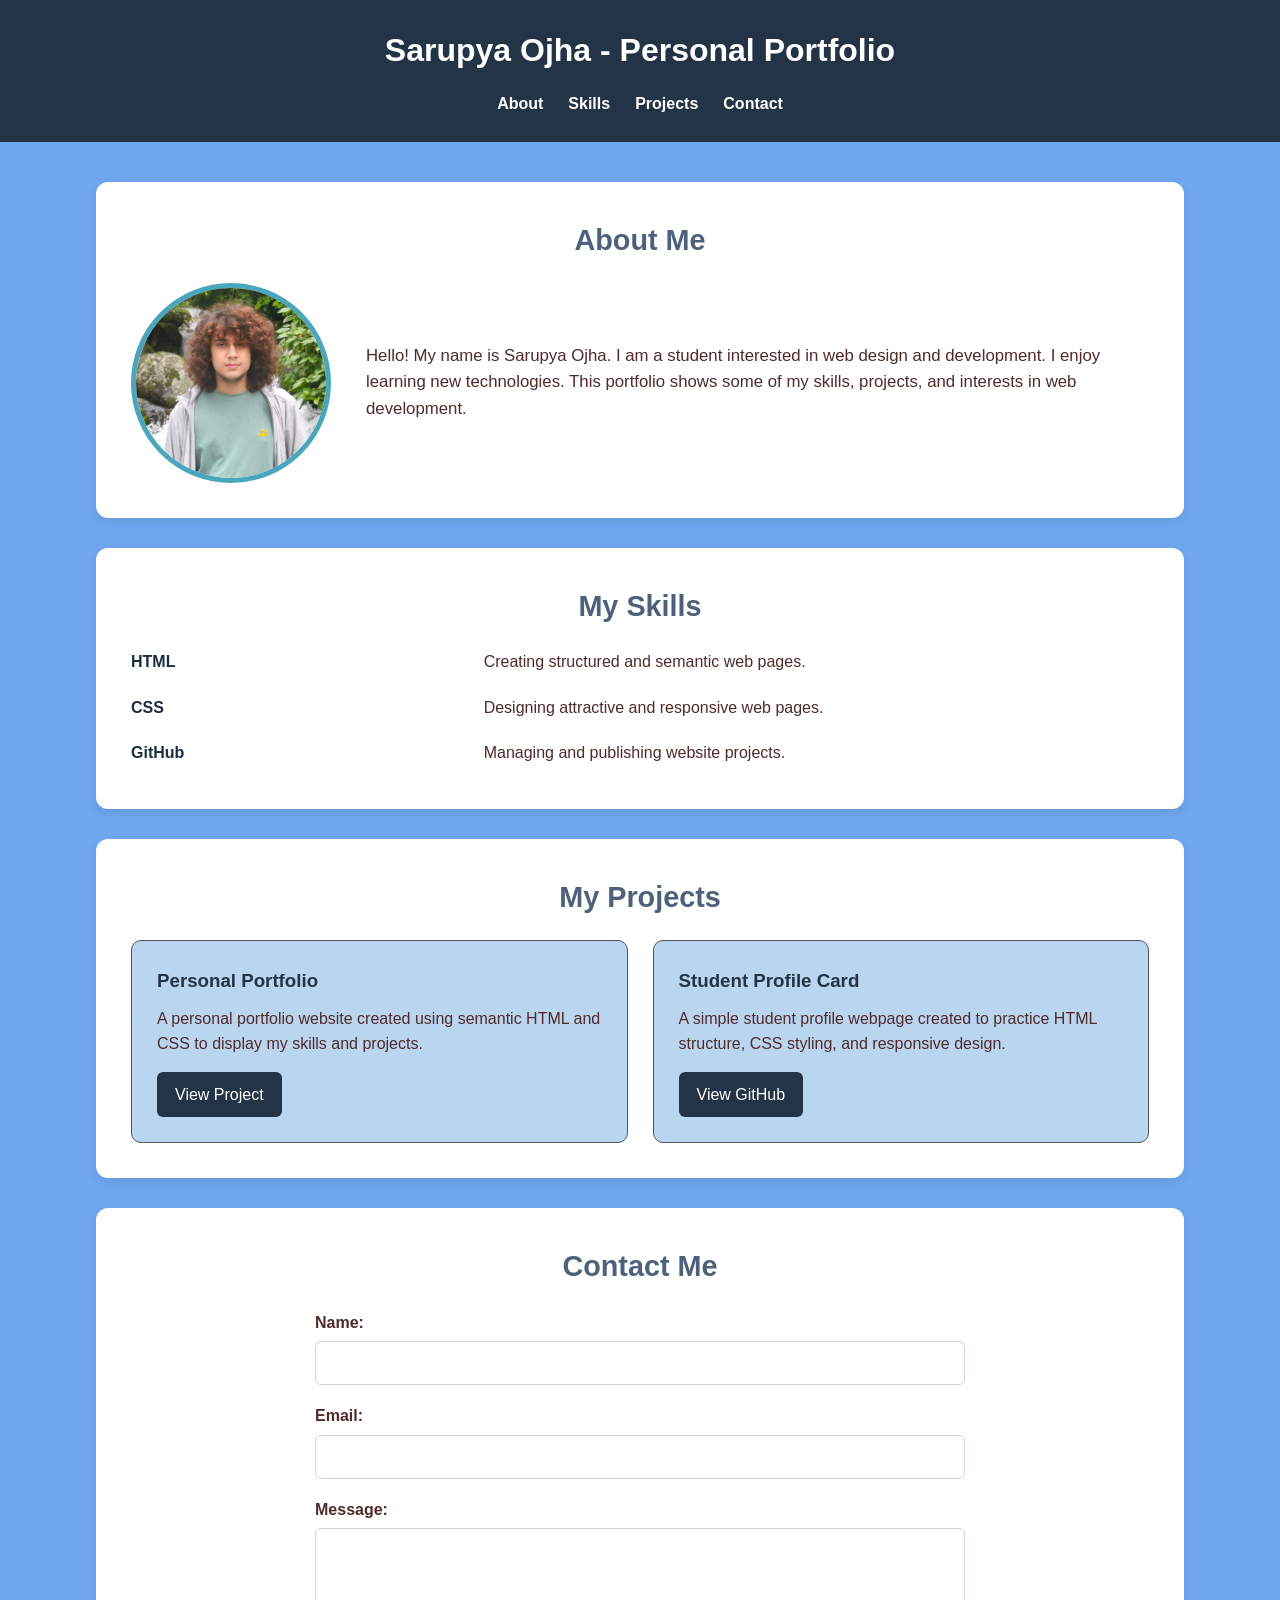
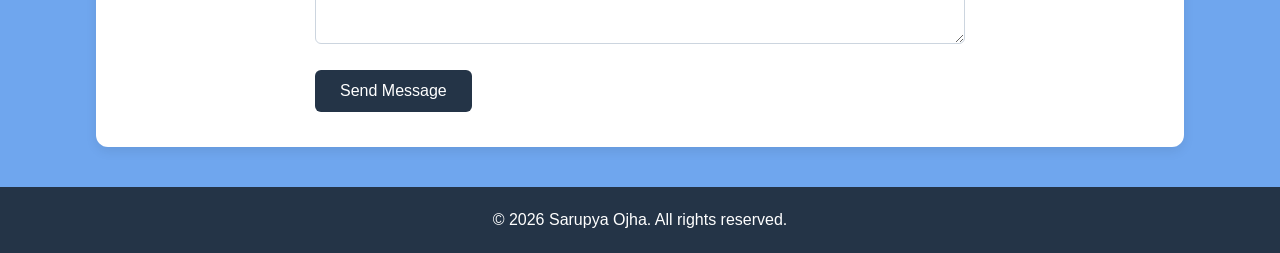
<file: index.html>
<!DOCTYPE html>
<html lang="en">
<head>
    <meta charset="UTF-8">
    <meta name="viewport" content="width=device-width, initial-scale=1.0">
    <title>Sarupya Ojha - Personal Portfolio</title>

    <!-- External CSS file -->
    <link rel="stylesheet" href="style.css">
</head>

<body>

    <!-- Header and Navigation -->
    <header>
        <h1>Sarupya Ojha - Personal Portfolio</h1>

        <nav>
            <ul>
                <li><a href="#about">About</a></li>
                <li><a href="#skills">Skills</a></li>
                <li><a href="#projects">Projects</a></li>
                <li><a href="#contact">Contact</a></li>
            </ul>
        </nav>
    </header>

    <!-- Main Content -->
    <main>

        <!-- About Section -->
        <section id="about">
            <h2>About Me</h2>

            <div class="about-content">
                <img src="images/image.jpeg" alt="Profile photo of Sarupya Ojha">

                <p>
                    Hello! My name is Sarupya Ojha. I am a student interested
                    in web design and development. I enjoy learning new
                    technologies.
                    This portfolio shows some of my skills, projects, and
                    interests in web development.
                </p>
            </div>
        </section>

        <!-- Skills Section -->
        <section id="skills">
            <h2>My Skills</h2>

            <dl>
                <dt>HTML</dt>
                <dd>Creating structured and semantic web pages.</dd>

                <dt>CSS</dt>
                <dd>Designing attractive and responsive web pages.</dd>

                <dt>GitHub</dt>
                <dd>Managing and publishing website projects.</dd>
            </dl>
        </section>

        <!-- Projects Section -->
        <section id="projects">
            <h2>My Projects</h2>

            <div class="project-container">
                <article class="project-card">
                    <h3>Personal Portfolio</h3>
                    <p>
                        A personal portfolio website created using semantic
                        HTML and CSS to display my skills and projects.
                    </p>
                    <a href="https://github.com/sarupya115161-sudo/personal-portfolio.git"
                       target="_blank">
                        View Project
                    </a>
                </article>

                <article class="project-card">
                    <h3>Student Profile Card</h3>
                    <p>
                        A simple student profile webpage created to practice
                        HTML structure, CSS styling, and responsive design.
                    </p>
                    <a href="https://github.com/sarupya115161-sudo"
                       target="_blank">
                        View GitHub
                    </a>
                </article>

            </div>
        </section>

        <!-- Contact Section -->
        <section id="contact">
            <h2>Contact Me</h2>

            <form>

                <div class="form-group">
                    <label for="name">Name:</label>
                    <input type="text" id="name" name="name" required>
                </div>

                <div class="form-group">
                    <label for="email">Email:</label>
                    <input type="email" id="email" name="email" required>
                </div>

                <div class="form-group">
                    <label for="message">Message:</label>
                    <textarea id="message" name="message" rows="5"></textarea>
                </div>

                <button type="submit">Send Message</button>

            </form>
        </section>

    </main>

    <!-- Footer -->
    <footer>
        <p>&copy; 2026 Sarupya Ojha. All rights reserved.</p>
    </footer>
</body>
</html>
</file>
<file: style.css>
/* General page styling */
* {
    box-sizing: border-box;
    margin: 0;
    padding: 0;
}

body {
    font-family: Arial, sans-serif;
    line-height: 1.6;
    background-color: #6fa6ee;
    color: #512a2a;
}

/* Header and navigation */
header {
    background-color: #243447;
    color: white;
    padding: 25px 8%;
    text-align: center;
}

header h1 {
    margin-bottom: 15px;
    font-size: 2rem;
}

nav ul {
    list-style: none;
    display: flex;
    justify-content: center;
    gap: 25px;
}

nav a {
    color: white;
    text-decoration: none;
    font-weight: bold;
}

nav a:hover {
    color: #43a4b9;
}

/* Main content */
main {
    width: 85%;
    max-width: 1100px;
    margin: 40px auto;
}

/* Sections */
section {
    background-color: white;
    padding: 35px;
    margin-bottom: 30px;
    border-radius: 12px;
    box-shadow: 0 4px 12px rgba(0, 0, 0, 0.08);
}

section h2 {
    color: #4d617b;
    margin-bottom: 20px;
    text-align: center;
    font-size: 1.8rem;
}

/* About section */
.about-content {
    display: flex;
    align-items: center;
    gap: 35px;
}

.about-content img {
    width: 200px;
    height: 200px;
    object-fit: cover;
    border-radius: 50%;
    border: 5px solid #49a6bb;
}

.about-content p {
    flex: 1;
    font-size: 1.05rem;
}

/* Skills section */
dl {
    display: grid;
    grid-template-columns: 1fr 2fr;
    gap: 12px 20px;
}

dt {
    font-weight: bold;
    color: #1b2d43;
}

dd {
    margin-bottom: 8px;
}

/* Projects section */
.project-container {
    display: grid;
    grid-template-columns: repeat(2, 1fr);
    gap: 25px;
}

.project-card {
    border: 1px solid #4f545a;
    padding: 25px;
    border-radius: 10px;
    background-color: #bad5f0;
}

.project-card h3 {
    color: #243447;
    margin-bottom: 10px;
}

.project-card p {
    margin-bottom: 15px;
}

.project-card a {
    display: inline-block;
    background-color: #243447;
    color: white;
    padding: 10px 18px;
    border-radius: 6px;
    text-decoration: none;
}

.project-card a:hover {
    background-color: #3d5870;
}

/* Contact form */
form {
    max-width: 650px;
    margin: auto;
}

.form-group {
    margin-bottom: 18px;
}

label {
    display: block;
    margin-bottom: 6px;
    font-weight: bold;
}

input,
textarea {
    width: 100%;
    padding: 12px;
    border: 1px solid #ccd5df;
    border-radius: 6px;
    font-family: inherit;
    font-size: 1rem;
}

textarea {
    resize: vertical;
}

button {
    background-color: #243447;
    color: white;
    border: none;
    padding: 12px 25px;
    border-radius: 6px;
    cursor: pointer;
    font-size: 1rem;
}

button:hover {
    background-color: #3d5870;
}

/* Footer */
footer {
    background-color: #243447;
    color: white;
    text-align: center;
    padding: 20px;
}

/* Responsive design for smaller screens */
@media (max-width: 768px) {

    header {
        padding: 20px;
    }

    header h1 {
        font-size: 1.5rem;
    }

    nav ul {
        flex-direction: column;
        gap: 10px;
    }

    main {
        width: 92%;
        margin: 25px auto;
    }

    section {
        padding: 25px;
    }

    .about-content {
        flex-direction: column;
        text-align: center;
    }

    .project-container {
        grid-template-columns: 1fr;
    }

    dl {
        grid-template-columns: 1fr;
        gap: 5px;
    }

    dd {
        margin-bottom: 15px;
    }
}
</file>
